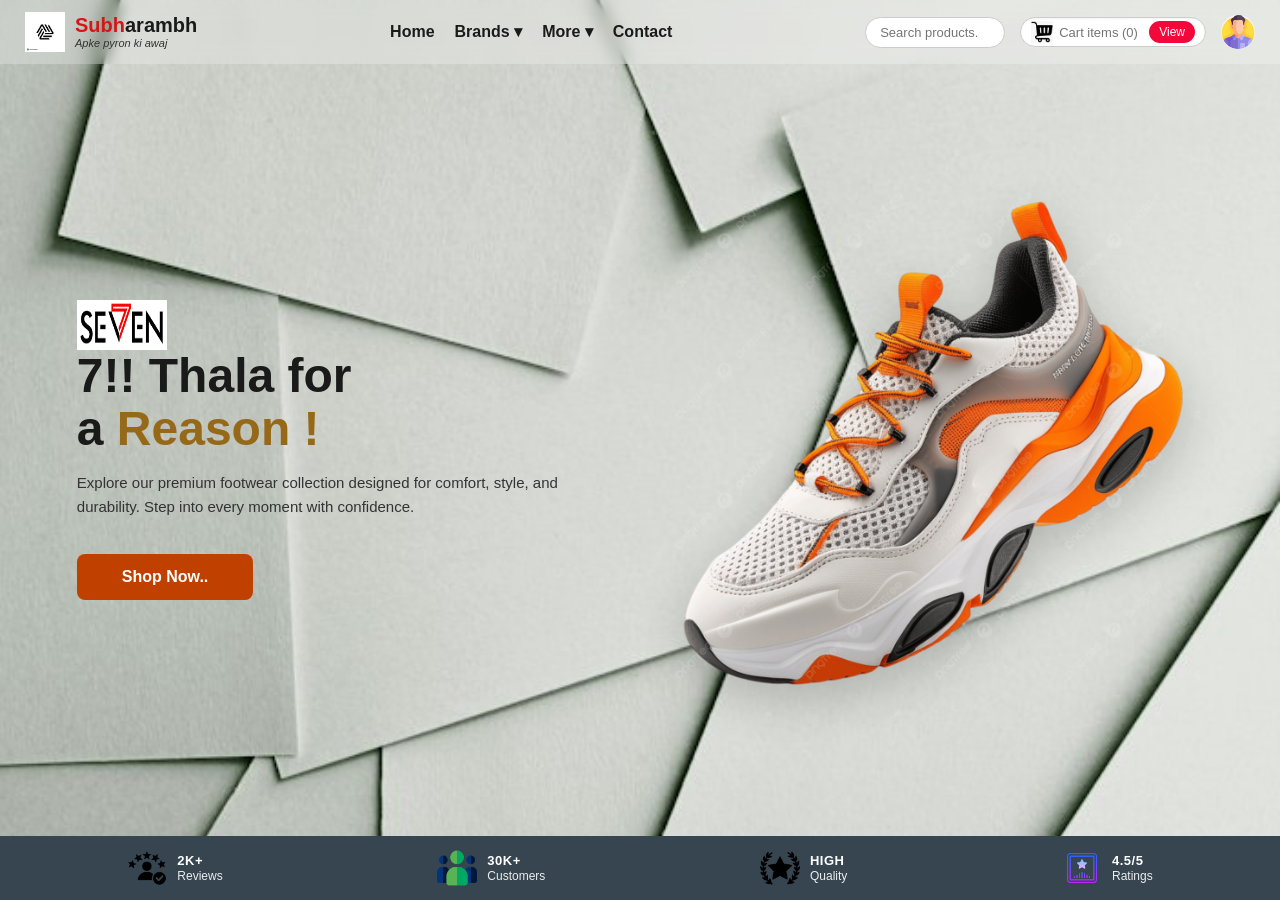
<file: index.html>
<!DOCTYPE html>
<html lang="en">
<head>
    <meta charset="UTF-8">
    <meta name="viewport" content="width=device-width, initial-scale=1.0">
    <title>Belle Vista - Subharambh</title>
    <link rel="stylesheet" href="index.css">
</head>
<body>

    <header>
        <div class="header-container">
            <nav class="navbar">
                
                <!-- Logo -->
                <div class="logo">
                    <a href="#"><img src="logo-2.jpg" alt="Belle Vista Logo"></a>
                    <div class="text">
                        <span class="title" id="id1" >Subh<span class="title" id="id2" >arambh</span></span>
                        <span class="tagline">Apke pyron ki awaj</span>
                    </div>
                </div>

                <!-- Nav Links -->
                <ul class="nav-links">
                    <li><a href="#home">Home</a></li>

                    <!-- Dropdown under "Brands" -->
                    <li class="brands-dropdown-menu">
                        <a href="#brands">Brands ▾</a>   <!-- Dropdown Menu 1 -->
                        <ul class="dropdown">
                            <li><a href="#brands-ajanta">Ajanta</a></li>
                            <li><a href="#brands-louis">Louis Vuitton</a></li>
                            <li><a href="#brands-subharambh">Subharambh</a></li>
                        </ul>
                    </li>
                    
                    <!-- Dropdown under "More" -->
                    <li class="more-dropdown-menu">
                        <a href="#more">More ▾</a>   <!-- Dropdown Menu 2 -->
                        <ul class="dropdown">
                            <li><a href="#about">About</a></li>
                            <li><a href="#faqs">FAQs</a></li>
                            <li><a href="#privacy">Privacy Policy</a></li>
                            <li><a href="#terms">Terms & Conditions</a></li>
                        </ul>
                    </li>

                    <li><a href="#contact">Contact</a></li>
                </ul>

                <!-- Navigation Actions -->
                <div class="nav-actions">
                    <!-- For the Standard Search Box -->
                    <form class="search-form" action="/search" method="GET">
                        <input type="search" placeholder="Search products...">
                    </form>

                    <!-- Cart Section as Search Box -->
                    <div class="cart-search-box">
                        <img src="cart icon.jpeg" alt="Cart Icon" class="cart-box-img">
                        <input type="text" placeholder="Cart items (0)" readonly>
                        <button type="button" class="cart-box-btn">View</button>
                    </div>

                    <!-- User Profile -->
                    <div class="user-profile">
                        <img src="user_icon.jpeg" alt="User Profile">
                    </div>
                </div>

            </nav>
        </div>
    </header>
    
    <!-- Main Section -->
    <main>
        <div class="container">

            <div class="left">   <!-- Container : Left section -->
                <img src="2nd log.png" alt="second_logo">
                <h1 class="hero-heading">7!! Thala for</h1>
                <h1 class="hero-heading">a <span class="highlight">Reason !</span></h1>

                <p>Explore our premium footwear collection designed for comfort, style, and durability. 
                    Step into every moment with confidence.</p>

                <button id="booking" >
                    <a href="page2.html">Shop Now..</a>
                </button>
            </div>

            <div class="right">   <!-- Container : Right section -->
                <div class="right-img">
                    <img src="new-shoe.png" alt="Featured Shoe">
                </div>
            </div>
        </div>
    </main>
    
    <!-- Footer section -->
    <footer>     
        <div class="foot-container">

            <div class="foot-item">   <!-- Item-1 -->
                <a href="#reviews">
                    <img src="review5.png" alt="Reviews icon">
                    <div class="foot-text">
                        <span class="foot-title">2k+</span>
                        <span class="foot-sub">Reviews</span>
                    </div>
                </a>
            </div>

            <div class="foot-item">   <!-- Item-2 -->
                <a href="#customers">
                    <img src="customer9.png" alt="Customers icon">
                    <div class="foot-text">
                        <span class="foot-title">30k+</span>
                        <span class="foot-sub">Customers</span>
                    </div>
                </a>
            </div>

            <div class="foot-item">   <!-- Item-3 -->
                <a href="#quality">
                    <img src="quality3.png" alt="Quality icon">
                    <div class="foot-text">
                        <span class="foot-title">High</span>
                        <span class="foot-sub">Quality</span>
                    </div>
                </a>
            </div>

            <div class="foot-item">   <!-- Item-4 -->
                <a href="#ratings">
                    <img src="rating.png" alt="Ratings icon">
                    <div class="foot-text">
                        <span class="foot-title">4.5/5</span>
                        <span class="foot-sub">Ratings</span>
                    </div>
                </a>
            </div>
        </div>
    </footer>

</body>
</html>
</file>
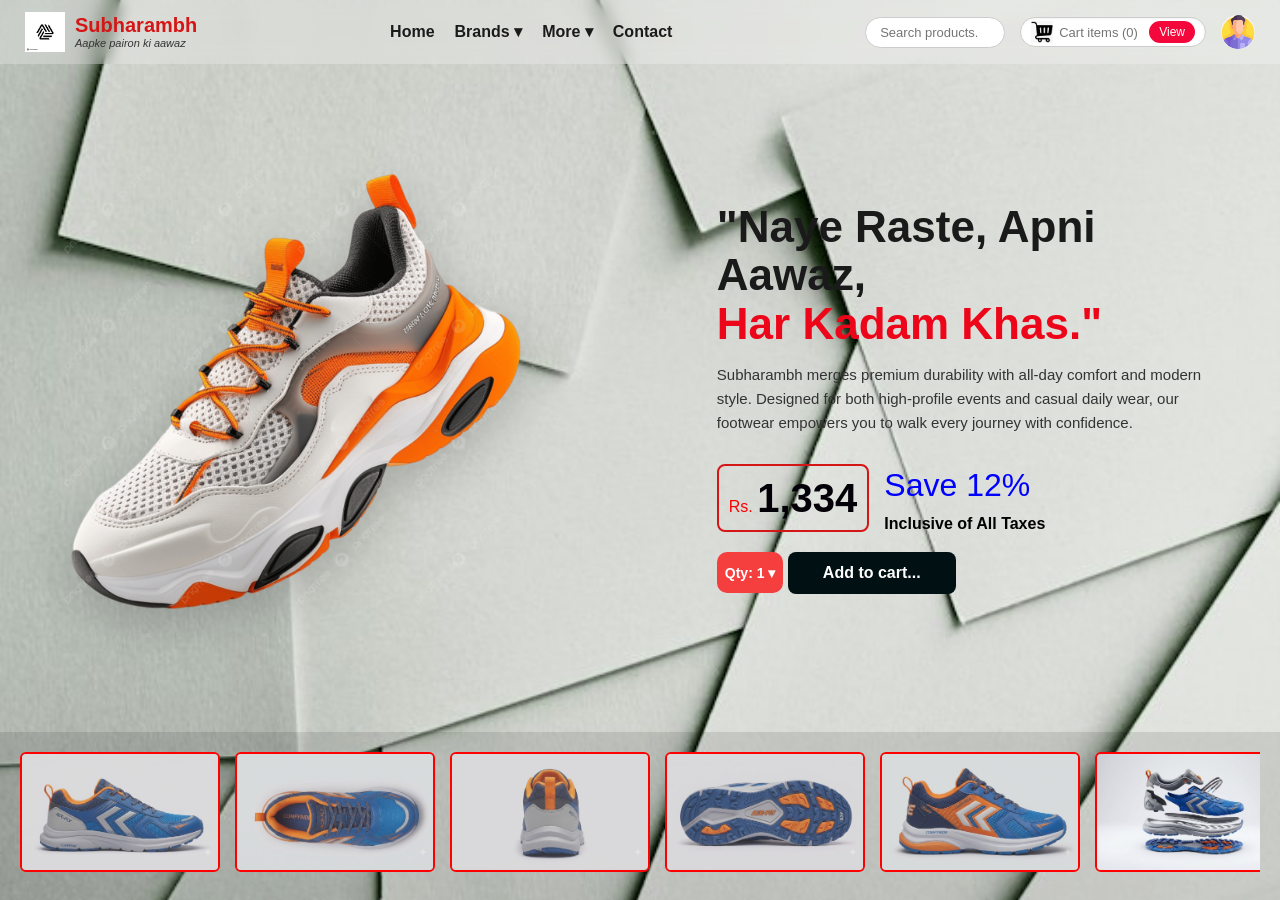
<file: page2.html>
<!DOCTYPE html>
<html lang="en">
<head>
    <meta charset="UTF-8">
    <meta name="viewport" content="width=device-width, initial-scale=1.0">
    <title>Belle Vista - Subharambh</title>
    <link rel="stylesheet" href="page2.css">
</head>
<body>

    <!-- Header Section -->
    <header>
        <div class="header-container">
            <nav class="navbar">
                
                <!-- Logo -->
                <div class="logo">
                    <a href="#"><img src="logo-2.jpg" alt="Belle Vista Logo"></a>
                    <div class="text">
                        <span class="title" id="id1">Subh<span id="id2">arambh</span></span>
                        <span class="tagline">Aapke pairon ki aawaz</span>
                    </div>
                </div>

                <!-- Nav Links -->
                <ul class="nav-links">
                    <li><a href="#home">Home</a></li>

                    <!-- Dropdown: Brands -->
                    <li class="brands-dropdown-menu">
                        <a href="#brands">Brands ▾</a>
                        <ul class="dropdown">
                            <li><a href="#brands-ajanta">Ajanta</a></li>
                            <li><a href="#brands-louis">Louis Vuitton</a></li>
                            <li><a href="#brands-subharambh">Subharambh</a></li>
                        </ul>
                    </li>
                    
                    <!-- Dropdown: More -->
                    <li class="more-dropdown-menu">
                        <a href="#more">More ▾</a>
                        <ul class="dropdown">
                            <li><a href="#about">About</a></li>
                            <li><a href="#faqs">FAQs</a></li>
                            <li><a href="#privacy">Privacy Policy</a></li>
                            <li><a href="#terms">Terms & Conditions</a></li>
                        </ul>
                    </li>

                    <li><a href="#contact">Contact</a></li>
                </ul>

                <!-- Navigation Actions -->
                <div class="nav-actions">
                    <form class="search-form" action="/search" method="GET">
                        <input type="search" placeholder="Search products...">
                    </form>

                    <div class="cart-search-box">
                        <img src="cart icon.jpeg" alt="Cart Icon" class="cart-box-img">
                        <input type="text" placeholder="Cart items (0)" readonly>
                        <button type="button" class="cart-box-btn">View</button>
                    </div>

                    <div class="user-profile">
                        <img src="user_icon.jpeg" alt="User Profile">
                    </div>
                </div>

            </nav>
        </div>
    </header>
    
    <!-- Main Section -->
    <main>
        <div class="container">

            <div class="left">
                <div class="right-img">
                    <img src="new-shoe.png" alt="Featured Shoe">
                </div>
            </div>

            <div class="right">
                <h3 class="hero-heading">"Naye Raste, Apni Aawaz,</h3>
                <h3 class="hero-heading" id="newid121">Har Kadam Khas."</h3>

                <p>Subharambh merges premium durability with all-day comfort and modern style. Designed for both high-profile events and casual daily wear, our footwear empowers you to walk every journey with confidence.</p>

                <div class="wrapper">   
                    <div class="first-box">
                        <span class="price">Rs. <span id="cash">1,334</span></span>
                        <div class="newbox">
                            <div class="text1">Save 12%</div>
                            <div class="text2">Inclusive of All Taxes</div>
                        </div>
                    </div>
                    
                    <div class="second-box">
                        <div class="newdiv">
                            <!-- Qty. Dropdown -->
                            <div class="qty-dropdown-container">
                                <a href="#" class="qty-toggle">Qty: 1 ▾</a>
                                <ul class="dropdown">
                                    <li><a href="#">1</a></li>
                                    <li><a href="#">2</a></li>
                                    <li><a href="#">3</a></li>
                                    <li><a href="#">4</a></li>
                                </ul>
                            </div>
                        </div>
                        <button id="booking">
                            <a href="page3.html">Add to cart...</a>
                        </button>
                    </div>
                </div>

            </div>

        </div>
    </main>
    
    <!-- Footer ---->
    <footer> 
        <div class="scroll-container">
            <div class="scroll-images"><img src="4.jpg" alt="Gallery 1"></div>
            <div class="scroll-images"><img src="5.jpg" alt="Gallery 2"></div>
            <div class="scroll-images"><img src="3.jpg" alt="Gallery 3"></div>
            <div class="scroll-images"><img src="2.jpg" alt="Gallery 4"></div>
            <div class="scroll-images"><img src="6.jpg" alt="Gallery 5"></div>
            <div class="scroll-images"><img src="1.jpg" alt="Gallery 6"></div>

            <div class="scroll-images"><img src="4.jpg" alt="Gallery 1"></div>
            <div class="scroll-images"><img src="5.jpg" alt="Gallery 2"></div>
            <div class="scroll-images"><img src="3.jpg" alt="Gallery 3"></div>
            <div class="scroll-images"><img src="2.jpg" alt="Gallery 4"></div>
            <div class="scroll-images"><img src="6.jpg" alt="Gallery 5"></div>
            <div class="scroll-images"><img src="1.jpg" alt="Gallery 6"></div>
        </div>
    </footer>

</body>
</html>
</file>
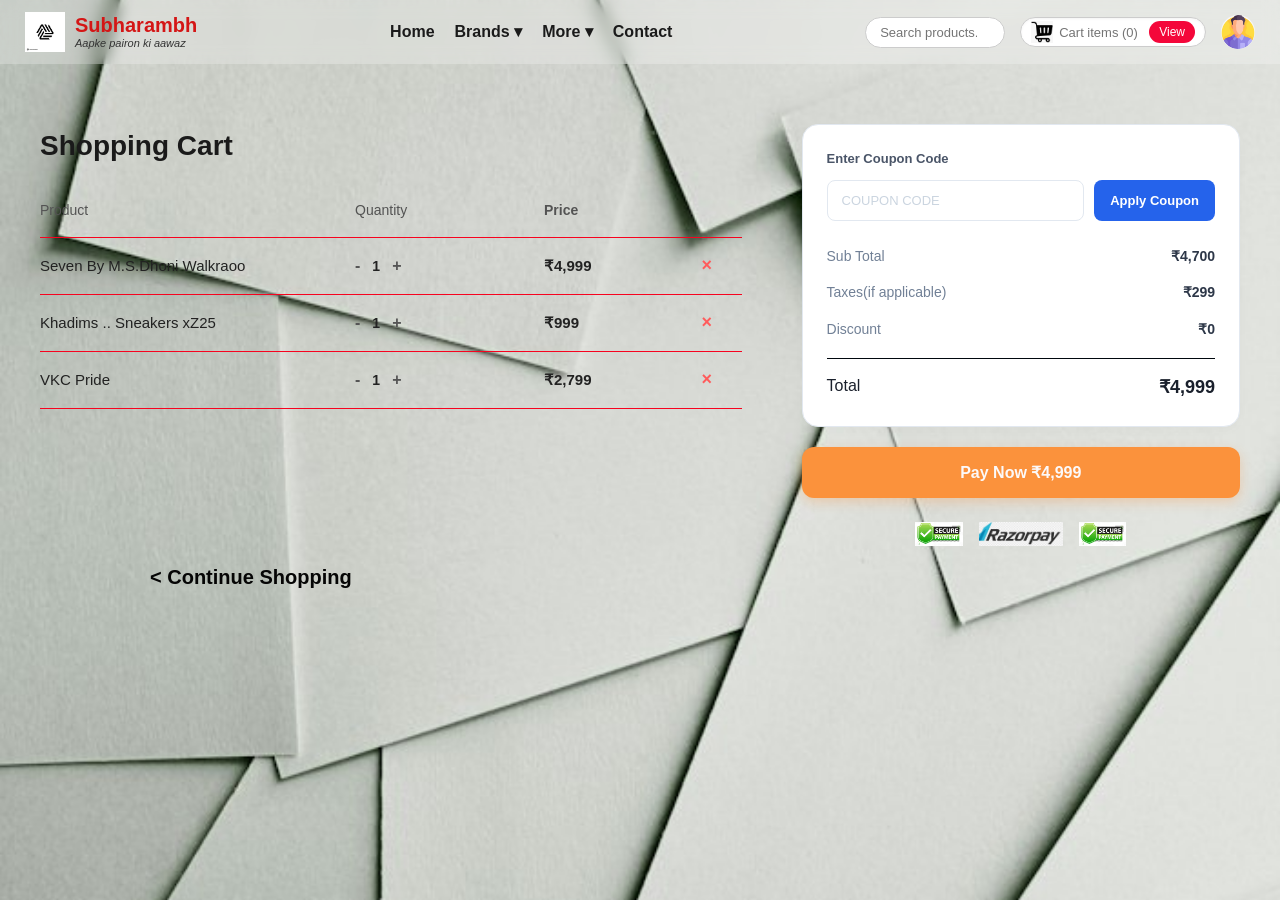
<file: page3.html>
<!DOCTYPE html>
<html lang="en">
<head>
    <meta charset="UTF-8">
    <meta name="viewport" content="width=device-width, initial-scale=1.0">
    <title>Page3:Ass11css</title>
    <link rel="stylesheet" href="page3.css">
</head>
<body>
    
    <!-- Header Section -->
    <header>
        <div class="header-container">
            <nav class="navbar">
                
                <!-- Logo -->
                <div class="logo">
                    <a href="#"><img src="logo-2.jpg" alt="Belle Vista Logo"></a>
                    <div class="text">
                        <span class="title" id="id1">Subh<span id="id2">arambh</span></span>
                        <span class="tagline">Aapke pairon ki aawaz</span>
                    </div>
                </div>

                <!-- Nav Links -->
                <ul class="nav-links">
                    <li><a href="#home">Home</a></li>

                    <!-- Dropdown: Brands -->
                    <li class="brands-dropdown-menu">
                        <a href="#brands">Brands ▾</a>
                        <ul class="dropdown">
                            <li><a href="#brands-ajanta">Ajanta</a></li>
                            <li><a href="#brands-louis">Louis Vuitton</a></li>
                            <li><a href="#brands-subharambh">Subharambh</a></li>
                        </ul>
                    </li>
                    
                    <!-- Dropdown: More -->
                    <li class="more-dropdown-menu">
                        <a href="#more">More ▾</a>
                        <ul class="dropdown">
                            <li><a href="#about">About</a></li>
                            <li><a href="#faqs">FAQs</a></li>
                            <li><a href="#privacy">Privacy Policy</a></li>
                            <li><a href="#terms">Terms & Conditions</a></li>
                        </ul>
                    </li>

                    <li><a href="#contact">Contact</a></li>
                </ul>

                <!-- Navigation Actions -->
                <div class="nav-actions">
                    <form class="search-form" action="/search" method="GET">
                        <input type="search" placeholder="Search products...">
                    </form>

                    <div class="cart-search-box">
                        <img src="cart icon.jpeg" alt="Cart Icon" class="cart-box-img">
                        <input type="text" placeholder="Cart items (0)" readonly>
                        <button type="button" class="cart-box-btn">View</button>
                    </div>

                    <div class="user-profile">
                        <img src="user_icon.jpeg" alt="User Profile">
                    </div>
                </div>

            </nav>
        </div>
    </header>

    <main>
        <div class="cart-container">
        <!-- Left Section: Cart Items -->
        <div class="cart-left">
            <h1 class="main-title">Shopping Cart</h1>
            
            <div class="cart-table">
                <!-- Table Header -->
                <div class="table-header">
                    <span class="col-product">Product</span>
                    <span class="col-quantity">Quantity</span>
                    <span class="col-price">Price</span>
                    <span class="col-action"></span>
                </div>

                <!-- Row 1 -->
                <div class="table-row">
                    <span class="col-product text-ellipsis">Seven By M.S.Dhoni Walkraoo</span>
                    <span class="col-quantity">
                        <button type="button" class="qty-btn">-</button>
                        <span class="qty-num">1</span>
                        <button type="button" class="qty-btn">+</button>
                    </span>
                    <span class="col-price">₹4,999</span>
                    <span class="col-action">
                        <button type="button" class="remove-btn">&times;</button>
                    </span>
                </div>

                <!-- Row 2 -->
                <div class="table-row">
                    <span class="col-product text-ellipsis">Khadims .. Sneakers xZ25</span>
                    <span class="col-quantity">
                        <button type="button" class="qty-btn">-</button>
                        <span class="qty-num">1</span>
                        <button type="button" class="qty-btn">+</button>
                    </span>
                    <span class="col-price">₹999</span>
                    <span class="col-action">
                        <button type="button" class="remove-btn">&times;</button>
                    </span>
                </div>

                <!-- Row 3 -->
                <div class="table-row">
                    <span class="col-product text-ellipsis">VKC Pride</span>
                    <span class="col-quantity">
                        <button type="button" class="qty-btn">-</button>
                        <span class="qty-num">1</span>
                        <button type="button" class="qty-btn">+</button>
                    </span>
                    <span class="col-price">₹2,799</span>
                    <span class="col-action">
                        <button type="button" class="remove-btn">&times;</button>
                    </span>
                </div>
            </div>
        </div>

        <!-- Right Section: Summary & Checkout -->
        <div class="cart-right">
            <div class="summary-box">
                <label class="coupon-label">Enter Coupon Code</label>
                <div class="coupon-form">
                    <input type="text" placeholder="COUPON CODE" />
                    <button type="button" class="apply-coupon-btn">Apply Coupon</button>
                </div>

                <div class="summary-details">
                    <div class="summary-row">
                        <span class="summary-title">Sub Total</span>
                        <span class="summary-val">₹4,700</span>
                    </div>
                    <div class="summary-row">
                        <span class="summary-title">Taxes(if applicable)</span>
                        <span class="summary-val">₹299</span>
                    </div>
                    <div class="summary-row">
                        <span class="summary-title">Discount</span>
                        <span class="summary-val">₹0</span>
                    </div>
                    <div class="summary-row total-row">
                        <span class="summary-title">Total</span>
                        <span class="summary-val">₹4,999</span>
                    </div>
                </div>
            </div>

            <button type="button" class="pay-now-btn">
                <a href="page4.html">Pay Now ₹4,999</a>
            </button>

            <div class="payment-badges">
                <img src="SecurePayment.jpg" alt="Secure Payment" />
                <img src="Razorpay.jpg" alt="Razorpay" />
                <img src="SecurePayment.jpg" alt="Secure Verified" />
            </div>
        </div>
    </div>
    </main>

    <footer>
    <div class="footer-class">
        <button type="button" class="lessthan-btn">&lt; Continue Shopping</button>
    </div>
</footer>
</body>

</html>
</file>
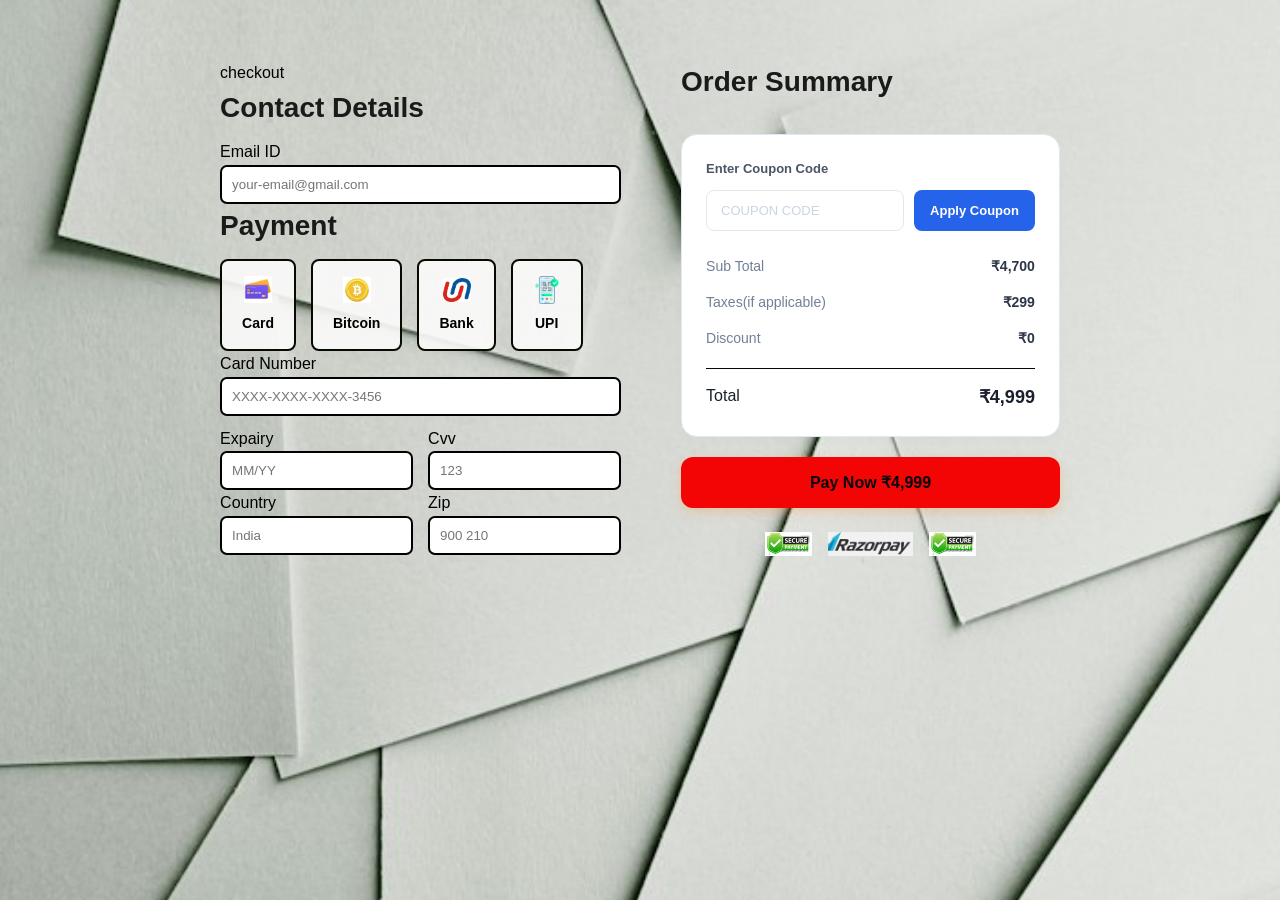
<file: page4.html>
<!DOCTYPE html>
<html lang="en">
<head>
    <meta charset="UTF-8">
    <meta name="viewport" content="width=device-width, initial-scale=1.0">
    <title>Page-04</title>
    <link rel="stylesheet" href="page4.css">
</head>
<body>
    <div class="cart-container">
        <!-- Left Section: Cart Items -->
        <div class="cart-left">
            <span class="checkout">checkout</span>
            <h1 class="main-title">Contact Details</h1>
            <div class="email-form">
                <label for="email">Email ID</label>
                <input type="text" placeholder="your-email@gmail.com" />
            </div>
            <h1 class="main-title payment" >Payment</h1>
            <div class="leftcart-box">
                <div class="paytype-box">      <!--Nested Different PayMode-->

                    <div class="card-box card-box1">
                        <img src="debit-card.jpg" alt="Card icon">
                        <div class="card-text">Card</div>
                    </div>

                    <div class="card-box card-box2">
                        <img src="bitcoin.jpg" alt="Card icon">
                        <div class="card-text">Bitcoin</div>
                    </div>

                    <div class="card-box card-box3">
                        <img src="union.png" alt="Card icon">
                        <div class="card-text">Bank</div>
                    </div>

                    <div class="card-box card-box4">
                        <img src="upi.png" alt="Card icon">
                        <div class="card-text">UPI</div>
                    </div>
                </div>
                <div class="cardnum-form">
                    <label for="cardnum">Card Number</label>
                    <input type="text" placeholder="XXXX-XXXX-XXXX-3456">
                </div>
                <div class="nform card-detail-1">   <!--card-detail 1-->
                    <div class="formx expairy-form">
                        <label for="expairy">Expairy</label>
                        <input class="col1" type="text" placeholder="MM/YY">
                    </div>
                    <div class="formx cvv-form">
                        <label for="cvv">Cvv</label>
                        <input class="col1" type="text" placeholder="123">
                    </div>
                </div>
                <div class="nform card-detail-2">   <!--card-detail 2-->
                    <div class="formx country-form">
                        <label for="country">Country</label>
                        <input class="col2" type="text" placeholder="India">
                    </div>
                    <div class="formx zip-form">
                        <label for="zip">Zip</label>
                        <input class="col2" type="text" placeholder="900 210">
                    </div>
                </div>
                
            </div>
        </div>

        <!-- Right Section: Summary & Checkout -->
        <div class="cart-right">
            <div class="title">
                <h1 class="main-title" >Order Summary</h1>
            </div>
            <div class="summary-box">
                <label class="coupon-label">Enter Coupon Code</label>
                <div class="coupon-form">
                    <input type="text" placeholder="COUPON CODE" />
                    <button type="button" class="apply-coupon-btn">Apply Coupon</button>
                </div>

                <div class="summary-details">
                    <div class="summary-row">
                        <span class="summary-title">Sub Total</span>
                        <span class="summary-val">₹4,700</span>
                    </div>
                    <div class="summary-row">
                        <span class="summary-title">Taxes(if applicable)</span>
                        <span class="summary-val">₹299</span>
                    </div>
                    <div class="summary-row">
                        <span class="summary-title">Discount</span>
                        <span class="summary-val">₹0</span>
                    </div>
                    <div class="summary-row total-row">
                        <span class="summary-title">Total</span>
                        <span class="summary-val">₹4,999</span>
                    </div>
                </div>
            </div>

            <button type="button" class="pay-now-btn">
                Pay Now ₹4,999
            </button>

            <div class="payment-badges">
                <img src="SecurePayment.jpg" alt="Secure Payment" />
                <img src="Razorpay.jpg" alt="Razorpay" />
                <img src="SecurePayment.jpg" alt="Secure Verified" />
            </div>
        </div>
    </div>
</body>
</html>
</file>
<file: index.css>
* {
    padding: 0;
    margin: 0;
    box-sizing: border-box;
}

body {
    font-family: 'Segoe UI', Tahoma, Geneva, Verdana, sans-serif;
    line-height: 1.6;
    background-image: url('back-photo.jpg');
    background-size: cover;
    background-position: center;
    background-repeat: no-repeat;   /* Stops Background img repetation */
    min-height: 100vh;
    display: flex;
    flex-direction: column;
}

/* Navbar */
.navbar {
    display: flex;
    justify-content: space-between;
    align-items: center;
    width: 100%;
    padding: 12px 25px;
    background-color: rgba(255, 255, 255, 0.25);
    backdrop-filter: blur(8px);     /*  Background gets blurr */
}

.logo {
    display: flex;
    align-items: center;
    gap: 10px;
}

.logo img {
    height: 40px;
    width: auto;
    display: block;
}

.text {
    display: flex;
    flex-direction: column;
    justify-content: center;
    line-height: 1.2;
}

.text .title {
    font-size: 20px;
    font-weight: 700;
    color: #1a1a1a;
}

.text .tagline {
    font-size: 11px;
    font-weight: 500;
    color: #333;
    font-style: italic;
    white-space: nowrap;
}

#id1{
    color: #d41616;
}

/* Nav Links */
.nav-links {
    display: flex;
    list-style: none;
    gap: 20px;
    align-items: center;
}

.nav-links > li {
    position: relative;
}

.nav-links li a {
    text-decoration: none;
    color: #1a1a1a;
    font-size: 16px;
    font-weight: 600;
    padding: 6px 0;
    display: block;
    transition: color 0.2s ease;
}

.nav-links a:hover {
    color: rgb(244, 7, 58);
}

/* Dropdown Menu */
.dropdown {
    display: none;
    position: absolute;
    top: 100%;
    left: 0;
    background-color: #ffffff;
    box-shadow: 0 4px 12px rgba(0, 0, 0, 0.15);
    border-radius: 6px;
    list-style: none;
    min-width: 160px;
    padding: 8px 0;
    z-index: 10;
}

.brands-dropdown-menu:hover .dropdown,
.more-dropdown-menu:hover .dropdown {
    display: block;
}

.dropdown li a {
    padding: 8px 16px;
    font-size: 14px;
    font-weight: 500;
    color: #333;
}

.dropdown li a:hover {
    background-color: #f5f5f5;
    color: rgb(244, 7, 58);
}

/* Nav Actions */
.nav-actions {
    display: flex;
    align-items: center;
    gap: 15px;
}

/* Search Box */
.search-form input {
    padding: 7px 14px;
    border-radius: 20px;
    border: 1px solid #ccc;
    outline: none;
    font-size: 13px;
    width: 140px;
}

/* Cart Box */
.cart-search-box {
    display: flex;
    align-items: center;
    background-color: #ffffff;
    border: 1px solid #ccc;
    border-radius: 20px;
    padding: 3px 10px;
    box-shadow: inset 0 1px 3px rgba(0,0,0,0.05);
}

.cart-box-img {
    width: 22px;
    height: 22px;
    object-fit: contain;
    margin-right: 6px;
}

.cart-search-box input {
    border: none;
    outline: none;
    background: transparent;
    font-size: 13px;
    width: 90px;
    color: #444;
    cursor: default;
}

.cart-box-btn {
    background-color: rgb(244, 7, 58);
    color: #ffffff;
    border: none;
    padding: 4px 10px;
    font-size: 12px;
    border-radius: 12px;
    cursor: pointer;
    transition: background-color 0.2s ease;
}

.cart-box-btn:hover {
    background-color: rgb(210, 5, 48);
}

.user-profile img {
    width: 34px;
    height: 34px;
    border-radius: 50%;
    object-fit: cover;
    display: block;
}

/* Main Container */
main {
    flex: 1;
    display: flex;
    align-items: center;
}

.container {
    display: flex;
    width: 100%;
    align-items: center;
}

.left {
    width: 50%;
    padding: 5vh 6vw;
    display: flex;
    flex-direction: column;
    justify-content: center;
}

.left img{
    height: 50px;
    width: 90px;
}

.hero-heading {
    font-size: 48px;
    line-height: 1.1;
    color: #1a1a1a;
}

.highlight {
    color: rgb(150, 105, 25);
}

.left p {
    font-size: 15px;
    line-height: 1.6;
    margin-top: 15px;
    margin-bottom: 35px;
    color: #333333;
}

.left button {
    background-color: rgb(192, 64, 0);
    color: #ffffff;
    padding: 14px 45px;
    font-size: 16px;
    font-weight: 600;
    border: none;
    border-radius: 8px;
    cursor: pointer;
    align-self: flex-start;
    transition: transform 0.2s ease, background-color 0.2s ease;
}

.left button a{
    text-decoration: none;
    color: #ffffff;
}

.left button:hover {
    background-color: rgb(75, 5, 188);
    transform: translateY(-2px);
}

/* ---container : Right Section--- */
.right {
    width: 50%;
    display: flex;
    justify-content: center;
    align-items: center;
    padding: 20px;
}

.right img {
    max-width: 90%;
    max-height: 70vh;
    object-fit: contain;
    filter: drop-shadow(0 15px 25px rgba(0, 0, 0, 0.2));
}

/* Footer Section */
.foot-container {
    display: flex;
    justify-content: space-around;
    align-items: center;
    width: 100%;
    background-color: rgb(54, 69, 79);
    padding: 12px 20px;
}

.foot-item a {
    text-decoration: none;
    color: #ffffff;
    display: flex;
    flex-direction: row;
    align-items: center;
    gap: 10px;
}

.foot-item img {
    height: 40px;
    width: auto;
    display: block;
}

.foot-text {
    display: flex;
    flex-direction: column;
    justify-content: center;
    line-height: 1.2;
}

.foot-title {
    font-size: 13px;
    font-weight: 700;
    text-transform: uppercase;
    letter-spacing: 0.5px;
}

.foot-sub {
    font-size: 12px;
    font-weight: 400;
    opacity: 0.9;
}
</file>
<file: page2.css>
/* Universal */
* {
    padding: 0;
    margin: 0;
    box-sizing: border-box;
}

body {
    font-family: 'Segoe UI', Tahoma, Geneva, Verdana, sans-serif;
    line-height: 1.6;
    background-image: url('back-photo.jpg');
    background-size: cover;
    background-position: center;
    background-repeat: no-repeat;
    height: 100vh;
    display: flex;
    flex-direction: column;
    overflow: hidden; /* Stop page scrolling */
}

/* Navbar */
.navbar {
    display: flex;
    justify-content: space-between;
    align-items: center;
    width: 100%;
    padding: 12px 25px;
    background-color: rgba(255, 255, 255, 0.25);
    backdrop-filter: blur(8px);
}

.logo {
    display: flex;
    align-items: center;
    gap: 10px;
}

.logo img {
    height: 40px;
    width: auto;
    display: block;
}

.text {
    display: flex;
    flex-direction: column;
    justify-content: center;
    line-height: 1.2;
}

.text .title {
    font-size: 20px;
    font-weight: 700;
    color: #1a1a1a;
}

.text .tagline {
    font-size: 11px;
    font-weight: 500;
    color: #333;
    font-style: italic;
    white-space: nowrap;
}

#id1 {
    color: #d41616;
}

/* Nav Links & Dropdowns */
.nav-links {
    display: flex;
    list-style: none;
    gap: 20px;
    align-items: center;
}

.nav-links > li {
    position: relative;
}

.nav-links li a {
    text-decoration: none;
    color: #1a1a1a;
    font-size: 16px;
    font-weight: 600;
    padding: 6px 0;
    display: block;
    transition: color 0.2s ease;
}

.nav-links a:hover {
    color: rgb(244, 7, 58);
}

.dropdown {
    display: none;
    position: absolute;
    top: 100%;
    left: 0;
    background-color: #ffffff;
    box-shadow: 0 4px 12px rgba(0, 0, 0, 0.15);
    border-radius: 6px;
    list-style: none;
    min-width: 160px;
    padding: 8px 0;
    z-index: 10;
}

.brands-dropdown-menu:hover .dropdown,
.more-dropdown-menu:hover .dropdown {
    display: block;
}

.dropdown li a {
    padding: 8px 16px;
    font-size: 14px;
    font-weight: 500;
    color: #333;
}

.dropdown li a:hover {
    background-color: #f5f5f5;
    color: rgb(244, 7, 58);
}

/* Nav Actions, Search & Cart */
.nav-actions {
    display: flex;
    align-items: center;
    gap: 15px;
}

.search-form input {
    padding: 7px 14px;
    border-radius: 20px;
    border: 1px solid #ccc;
    outline: none;
    font-size: 13px;
    width: 140px;
}

.cart-search-box {
    display: flex;
    align-items: center;
    background-color: #ffffff;
    border: 1px solid #ccc;
    border-radius: 20px;
    padding: 3px 10px;
    box-shadow: inset 0 1px 3px rgba(0, 0, 0, 0.05);
}

.cart-box-img {
    width: 22px;
    height: 22px;
    object-fit: contain;
    margin-right: 6px;
}

.cart-search-box input {
    border: none;
    outline: none;
    background: transparent;
    font-size: 13px;
    width: 90px;
    color: #444;
    cursor: default;
}

.cart-box-btn {
    background-color: rgb(244, 7, 58);
    color: #ffffff;
    border: none;
    padding: 4px 10px;
    font-size: 12px;
    border-radius: 12px;
    cursor: pointer;
    transition: background-color 0.2s ease;
}

.cart-box-btn:hover {
    background-color: rgb(210, 5, 48);
}

.user-profile img {
    width: 34px;
    height: 34px;
    border-radius: 50%;
    object-fit: cover;
    display: block;
}

/* Main Section */
main {
    flex: 1;
    display: flex;
    align-items: center;
    overflow: hidden;
}

.container {   
    display: flex;
    width: 100%;
    align-items: center;
}

.left {
    width: 50%;
    display: flex;
    justify-content: center;
    align-items: center;
    padding: 20px;
}

.left img {
    max-width: 90%;
    max-height: 60vh;
    object-fit: contain;
    filter: drop-shadow(0 15px 25px rgba(0, 0, 0, 0.2));
}

.right {
    width: 50%;
    padding: 2vh 6vw;
    display: flex;
    flex-direction: column;
    justify-content: center;
}

.hero-heading {
    font-size: 44px;
    line-height: 1.1;
    color: #1a1a1a;
}

#newid121 {
    color: rgb(237, 6, 25);
}

/* .highlight {
    color: rgb(34, 111, 147);
} */

.right p {
    font-size: 15px;
    line-height: 1.6;
    margin-top: 15px;
    margin-bottom: 25px;
    color: #333333;
}

.right button {
    background-color: rgb(1, 16, 19);
    color: #ffffff;
    padding: 12px 35px;
    font-size: 16px;
    font-weight: 600;
    border: none;
    border-radius: 8px;
    cursor: pointer;
    align-self: flex-start;
    transition: transform 0.2s ease, background-color 0.2s ease;
}

.right button a{
    text-decoration: none;
    color: #ffffff;
}

.right button:hover {
    background-color: rgb(75, 5, 188);
    transform: translateY(-2px);
}

/* Product Box & Price */
.wrapper {
    display: flex;
    flex-direction: column;
    gap: 15px; 
}

.first-box {
    display: flex;
    align-items: center;
    gap: 15px;
}

.price {
    border-radius: 8px;
    padding: 10px;
    display: inline-block;
    color: rgb(249, 0, 0);
    border: 2px solid #d41616;
}

#cash {
    color: #040007;
    font-size: 40px;
    font-weight: 600;
    line-height: 1.1;
}

.newbox {
    display: inline-block;
}

.text1 {
    font-size: 32px;
    font-weight: 400;
    color: blue;
}

.text2 {
    color: rgb(1, 1, 1);
    font-weight: 700;
}

.newdiv {
    display: inline-block;
    background-color: #f53e3e;
    border-radius: 10px;
    padding: 8px;
}

/* Qty Dropdown */
.qty-dropdown-container {
    position: relative;
    display: inline-block;
}

.qty-toggle {
    text-decoration: none;
    color: #ffffff;
    font-size: 14px;
    font-weight: 600;
    display: block;
}

.qty-dropdown-container:hover .dropdown {
    display: block;
}

.qty-dropdown-container .dropdown {
    top: 100%;
    left: 0;
}

/* Footer Section */
footer {
    width: 100%;
    padding: 10px 20px;
    background-color: rgba(0, 0, 0, 0.1);
}

.scroll-container {
    display: flex;
    flex-direction: row;
    align-items: center;
    gap: 15px;
    overflow-x: auto;
    overflow-y: hidden;
    white-space: nowrap;
    width: 100%;
    padding: 10px 0;
}

.scroll-images img {        /* scrolling images */
    height: 120px;
    width: 200px;
    object-fit: cover;
    border: 2px solid red;
    border-radius: 6px;
    flex-shrink: 0;
}
</file>
<file: page3.css>
/* Universal */
* {
    padding: 0;
    margin: 0;
    box-sizing: border-box;
}

body {
    font-family: 'Segoe UI', Tahoma, Geneva, Verdana, sans-serif;
    line-height: 1.6;
    background-image: url('back-photo.jpg');
    background-size: cover;
    background-position: center;
    background-repeat: no-repeat;
    height: 100vh;
    display: flex;
    flex-direction: column;
    overflow: hidden; /* Stop page scrolling */
}

/* Navbar */
.navbar {
    display: flex;
    justify-content: space-between;
    align-items: center;
    width: 100%;
    padding: 12px 25px;
    background-color: rgba(255, 255, 255, 0.25);
    backdrop-filter: blur(8px);
}

.logo {
    display: flex;
    align-items: center;
    gap: 10px;
}

.logo img {
    height: 40px;
    width: auto;
    display: block;
}

.text {
    display: flex;
    flex-direction: column;
    justify-content: center;
    line-height: 1.2;
}

.text .title {
    font-size: 20px;
    font-weight: 700;
    color: #1a1a1a;
}

.text .tagline {
    font-size: 11px;
    font-weight: 500;
    color: #333;
    font-style: italic;
    white-space: nowrap;
}

#id1 {
    color: #d41616;
}

/* Nav Links & Dropdowns */
.nav-links {
    display: flex;
    list-style: none;
    gap: 20px;
    align-items: center;
}

.nav-links > li {
    position: relative;
}

.nav-links li a {
    text-decoration: none;
    color: #1a1a1a;
    font-size: 16px;
    font-weight: 600;
    padding: 6px 0;
    display: block;
    transition: color 0.2s ease;
}

.nav-links a:hover {
    color: rgb(244, 7, 58);
}

.dropdown {
    display: none;
    position: absolute;
    top: 100%;
    left: 0;
    background-color: #ffffff;
    box-shadow: 0 4px 12px rgba(0, 0, 0, 0.15);
    border-radius: 6px;
    list-style: none;
    min-width: 160px;
    padding: 8px 0;
    z-index: 10;
}

.brands-dropdown-menu:hover .dropdown,
.more-dropdown-menu:hover .dropdown {
    display: block;
}

.dropdown li a {
    padding: 8px 16px;
    font-size: 14px;
    font-weight: 500;
    color: #333;
}

.dropdown li a:hover {
    background-color: #f5f5f5;
    color: rgb(244, 7, 58);
}

/* Nav Actions, Search & Cart */
.nav-actions {
    display: flex;
    align-items: center;
    gap: 15px;
}

.search-form input {
    padding: 7px 14px;
    border-radius: 20px;
    border: 1px solid #ccc;
    outline: none;
    font-size: 13px;
    width: 140px;
}

.cart-search-box {
    display: flex;
    align-items: center;
    background-color: #ffffff;
    border: 1px solid #ccc;
    border-radius: 20px;
    padding: 3px 10px;
    box-shadow: inset 0 1px 3px rgba(0, 0, 0, 0.05);
}

.cart-box-img {
    width: 22px;
    height: 22px;
    object-fit: contain;
    margin-right: 6px;
}

.cart-search-box input {
    border: none;
    outline: none;
    background: transparent;
    font-size: 13px;
    width: 90px;
    color: #444;
    cursor: default;
}

.cart-box-btn {
    background-color: rgb(244, 7, 58);
    color: #ffffff;
    border: none;
    padding: 4px 10px;
    font-size: 12px;
    border-radius: 12px;
    cursor: pointer;
    transition: background-color 0.2s ease;
}

.cart-box-btn:hover {
    background-color: rgb(22, 5, 210);
}

.user-profile img {
    width: 34px;
    height: 34px;
    border-radius: 50%;
    object-fit: cover;
    display: block;
}


/* Main Section */

.cart-container {
    padding-top: 60px;
    display: flex;
    gap: 60px;
    max-width: 1200px;
    margin: 0 auto;
}

/* Left Section */
.cart-left {
    flex: 1.6;
}

.main-title {
    font-size: 28px;
    font-weight: 700;
    color: #1a1a1a;
    margin-bottom: 30px;
}

.cart-table {
    display: flex;
    flex-direction: column;
}

.table-header, .table-row {
    display: grid;
    grid-template-columns: 2fr 1.2fr 1fr 40px;
    align-items: center;
    padding: 16px 0;
    border-bottom: 1px solid #f7031f;
}

.table-header {
    color: #535353;
    font-size: 14px;
    font-weight: 500;
    padding-top: 0;
}

.table-row {
    font-size: 15px;
    color: #222222;
    font-weight: 500;
}

.text-ellipsis {
    white-space: nowrap;
    overflow: hidden;
    text-overflow: ellipsis;
    padding-right: 10px;
}

.col-quantity {
    display: flex;
    align-items: center;
    gap: 12px;
}

.qty-btn {
    background: none;
    border: none;
    font-size: 16px;
    font-weight: bold;
    color: #555;
    cursor: pointer;
}

.qty-num {
    font-size: 14px;
    font-weight: 600;
}

.col-price {
    font-weight: 600;
}

.remove-btn {
    background: none;
    border: none;
    color: #ff5b5b;
    font-size: 18px;
    cursor: pointer;
    font-weight: bold;
}

/* Right Section */
.cart-right {
    flex: 1;
    display: flex;
    flex-direction: column;
    gap: 20px;
}

.summary-box {
    border: 1px solid #e2e8f0;
    border-radius: 16px;
    padding: 24px;
    background-color: #ffffff;
    box-shadow: 0 4px 12px rgba(0, 0, 0, 0.02);
}

.coupon-label {
    display: block;
    font-size: 13px;
    font-weight: 600;
    color: #4a5568;
    margin-bottom: 10px;
}

.coupon-form {
    display: flex;
    gap: 10px;
    margin-bottom: 24px;
}

.coupon-form input {
    flex: 1;
    padding: 12px 14px;
    border: 1px solid #e2e8f0;
    border-radius: 8px;
    font-size: 13px;
    color: #a0aec0;
    outline: none;
    text-transform: uppercase;
}

.coupon-form input::placeholder {
    color: #cbd5e0;
}

.apply-coupon-btn {
    background-color: #2563eb;
    color: #ffffff;
    border: none;
    border-radius: 8px;
    padding: 0 16px;
    font-weight: 600;
    font-size: 13px;
    cursor: pointer;
    white-space: nowrap;
    transition: background-color 0.2s;
}

.apply-coupon-btn:hover {
    background-color: #1d4ed8;
}

.summary-details {
    display: flex;
    flex-direction: column;
    gap: 14px;
}

.summary-row {
    display: flex;
    justify-content: space-between;
    font-size: 14px;
    color: #718096;
}

.summary-val {
    font-weight: 600;
    color: #2d3748;
}

.total-row {
    border-top: 1px solid #00070d;
    padding-top: 14px;
    margin-top: 4px;
    font-size: 16px;
    color: #1a202c;
}

.total-row .summary-val {
    font-size: 18px;
    font-weight: 700;
    color: #1a202c;
}

.pay-now-btn {
    width: 100%;
    padding: 16px;
    background-color: #fb923c;
    color: #ffffff;
    border: none;
    border-radius: 12px;
    font-size: 16px;
    font-weight: 700;
    cursor: pointer;
    box-shadow: 0 4px 12px rgba(251, 146, 60, 0.3);
    transition: background-color 0.2s;
}

.pay-now-btn a{
    text-decoration: none;
    color: #fcf9f9;
}

.pay-now-btn:hover {
    background-color: #bc33f7;
}

.payment-badges {
    display: flex;
    justify-content: center;
    align-items: center;
    gap: 16px;
    margin-top: 4px;
}

.payment-badges img {
    height: 24px;
    object-fit: contain;
}

/* ---footer section---  */

.lessthan-btn {
    background: none;
    border: none;
    font-size: 20px;
    font-weight: bold;
    color: #050505;
    cursor: pointer;
    padding: 20px;
    padding-left: 150px;
}
</file>
<file: page4.css>
/* Universal */
* {
    padding: 0;
    margin: 0;
    box-sizing: border-box;
}

body {
    font-family: 'Segoe UI', Tahoma, Geneva, Verdana, sans-serif;
    line-height: 1.6;
    background-image: url('back-photo.jpg');
    background-size: cover;
    background-position: center;
    background-repeat: no-repeat;
    height: 100vh;
    display: flex;
    flex-direction: column;
    overflow: hidden; /* Stop page scrolling */
}

/* Main Section */

.cart-container {
    padding-top: 60px;
    display: flex;
    gap: 60px;
    max-width: 1200px;
    margin: 0 auto;
}

/* Left Section */

.cart-left {flex: 1.6;}

.main-title {
    font-size: 28px;
    font-weight: 700;
    color: #1a1a1a;
    margin-bottom: 9px;
}

.payment{ margin-bottom: 10px;}    /* make margin less */

.email-form{
    display: flex;
    flex-direction: column;
}

input{
    padding: 10px;
    border: 2px solid black;
    border-radius: 7px;
}

/* Container displaying cards in a flex row */
.paytype-box {
    display: flex;
    gap: 15px;
    flex-wrap: wrap;
}

/* Shared Card Styles - Column layout to put text below image */
.card-box {
    display: flex;
    flex-direction: column;
    align-items: center;
    justify-content: center;
    gap: 8px;
    padding: 15px 20px;
    border: 2px solid rgb(6, 10, 0);
    border-radius: 8px;
    min-width: 40px;
    background-color: rgba(252, 251, 251, 0.902);
}

.card-box:hover {
    border-color: #f73702;
    background-color: hsl(57, 95%, 77%);
}

/* Resize image to icon size */
.card-box img {
    width: 28px;
    height: 28px;
    object-fit: contain;
}

.card-text {
    font-weight: bold;
    font-size: 14px;
}

.cardnum-form{
    display: flex;
    flex-direction: column;
    padding-bottom: 10px;
}

.nform{
    display: flex;
    gap: 15px;
}

.formx{
    display: flex;
    flex-direction: column;
}

/* xxxxxxx */

/* Right Section */
.cart-right {
    flex: 1;
    display: flex;
    flex-direction: column;
    gap: 20px;
}

.summary-box {
    border: 1px solid #e2e8f0;
    border-radius: 16px;
    padding: 24px;
    background-color: #ffffff;
    box-shadow: 0 4px 12px rgba(0, 0, 0, 0.02);
}

.coupon-label {
    display: block;
    font-size: 13px;
    font-weight: 600;
    color: #4a5568;
    margin-bottom: 10px;
}

.coupon-form {
    display: flex;
    gap: 10px;
    margin-bottom: 24px;
}

.coupon-form input {
    flex: 1;
    padding: 12px 14px;
    border: 1px solid #e2e8f0;
    border-radius: 8px;
    font-size: 13px;
    color: #a0aec0;
    outline: none;
    text-transform: uppercase;
}

.coupon-form input::placeholder {
    color: #cbd5e0;
}

.apply-coupon-btn {
    background-color: #2563eb;
    color: #ffffff;
    border: none;
    border-radius: 8px;
    padding: 0 16px;
    font-weight: 600;
    font-size: 13px;
    cursor: pointer;
    white-space: nowrap;
    transition: background-color 0.2s;
}

.apply-coupon-btn:hover {
    background-color: #1d4ed8;
}

.summary-details {
    display: flex;
    flex-direction: column;
    gap: 14px;
}

.summary-row {
    display: flex;
    justify-content: space-between;
    font-size: 14px;
    color: #718096;
}

.summary-val {
    font-weight: 600;
    color: #2d3748;
}

.total-row {
    border-top: 1px solid #00070d;
    padding-top: 14px;
    margin-top: 4px;
    font-size: 16px;
    color: #1a202c;
}

.total-row .summary-val {
    font-size: 18px;
    font-weight: 700;
    color: #1a202c;
}

.pay-now-btn {
    width: 100%;
    padding: 16px;
    background-color: #f40505;
    color: #070707;
    border: none;
    border-radius: 12px;
    font-size: 16px;
    font-weight: 700;
    cursor: pointer;
    box-shadow: 0 4px 12px rgba(251, 146, 60, 0.3);
    transition: background-color 0.2s;
}

.pay-now-btn:hover {
    background-color: #29f756;
}

.payment-badges {
    display: flex;
    justify-content: center;
    align-items: center;
    gap: 16px;
    margin-top: 4px;
}

.payment-badges img {
    height: 24px;
    object-fit: contain;
}
</file>
